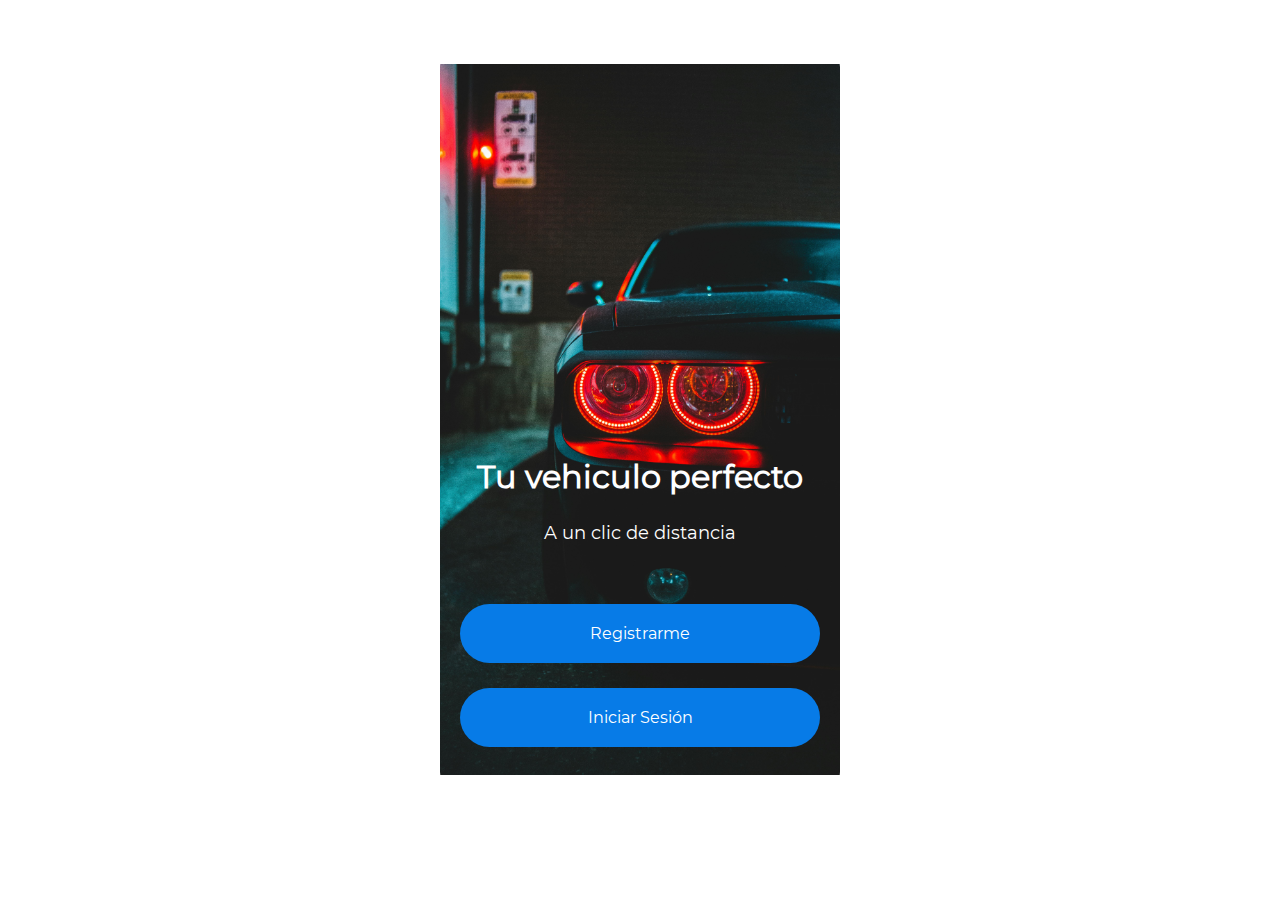
<file: index.html>
<!DOCTYPE html>
<html lang="en">

<head>
    <meta charset="UTF-8">
    <meta http-equiv="X-UA-Compatible" content="IE=edge">
    <meta name="viewport" content="width=device-width, initial-scale=1.0">
    <title>Home || Tu vehiculo perfecto</title>
    <link rel="stylesheet" href="Views/css/master.css">
</head>

<body>
    <main class="login" id="home">
        <h2>Tu vehiculo perfecto</h2>
        <p>A un clic de distancia</p>
        <a class="btn-home" href="Views/interfaces/register.html">Registrarme</a>
        <a class="btn-home" href="Views/interfaces/login.html">Iniciar Sesión</a>
    </main>
</body>

</html>
</file>
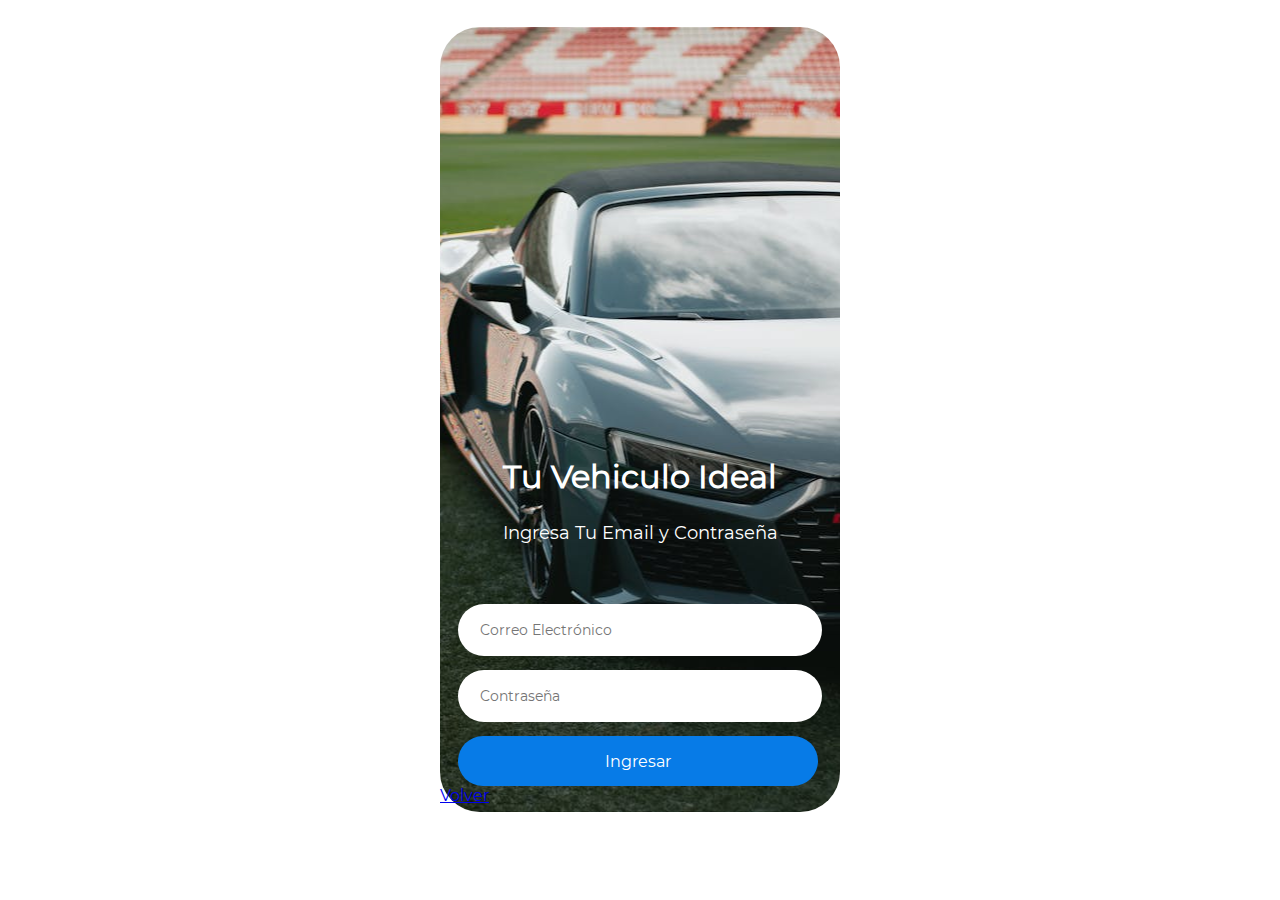
<file: Views/interfaces/login.html>
<!DOCTYPE html>
<html lang="en">
<head>
    <meta charset="UTF-8">
    <meta http-equiv="X-UA-Compatible" content="IE=edge">
    <meta name="viewport" content="width=device-width, initial-scale=1.0">
    <title>Login || Tu Vehiculo Ideal</title>
    <link rel="stylesheet" href="../css/master.css">
</head>
<body>
    <main class="login loginInmo" id="home">
        <h2>Tu Vehiculo Ideal</h2>
        <p>Ingresa Tu Email y Contraseña</p>
        <form action="../../Controllers/iniciarSesion.php" method="post">
            <input name="email" type="email" placeholder="Correo Electrónico" required>
            <input name="clave" type="password" placeholder="Contraseña" required>
            <button type="submit">Ingresar</button>

        </form>

        <a class="botonVolver" href="../../index.html" >Volver</a>
        
    </main>
</body>
</html>
</file>
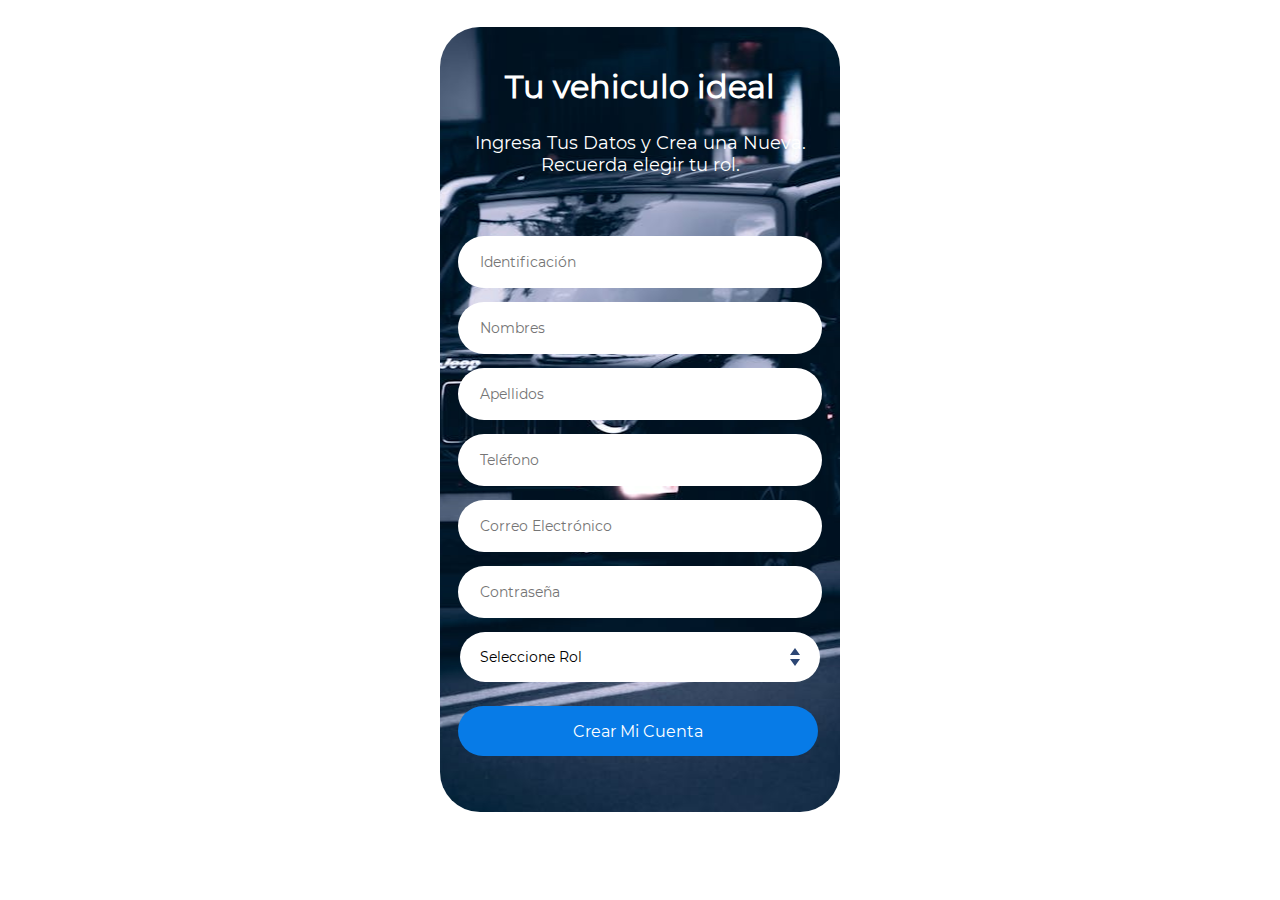
<file: Views/interfaces/register.html>
<!DOCTYPE html>
<html lang="en">

<head>
    <meta charset="UTF-8">
    <meta http-equiv="X-UA-Compatible" content="IE=edge">
    <meta name="viewport" content="width=device-width, initial-scale=1.0">
    <title>Registro || Tu vehiculo ideal</title>
    <link rel="stylesheet" href="../css/master.css">
</head>

<body>
    <main class="login register" id="home">
        <h2>Tu vehiculo ideal</h2>
        <p>Ingresa Tus Datos y Crea una Nueva. Recuerda elegir tu rol.</p>
        <form action="../../Controllers/registrarUserEx.php" method="post">
            <input name="identificacion" type="number" placeholder="Identificación" required>
            <input name="nombre" type="text" placeholder="Nombres" required>
            <input name="apellido" type="text" placeholder="Apellidos" required>
            <input name="telefono" type="number" placeholder="Teléfono" required>
            <input name="email" type="email" placeholder="Correo Electrónico" required>
            <input name="clave" type="password" placeholder="Contraseña" required>
            <div class="select">
                <select name="rol" required>
                    <option value="">Seleccione Rol</option>
                    <option value="1">Comprador</option>
                    <option value="2">Vendedor</option>
                </select>
            </div>
            <button type="submit">Crear Mi Cuenta</button>
        </form>
    </main>
</body>

</html>
</file>
<file: Views/css/master.css>
/* fonts */
@font-face {
    font-family: Montserrat-Bold;
    src: url(../fonts/Montserrat-Bold.ttf);
}

@font-face {
    font-family: Montserrat-Regular;
    src: url(../fonts/Montserrat-Regular.ttf);
}

@font-face {
    font-family: Montserrat-Medium;
    src: url(../fonts/Montserrat-Medium.ttf);
}

/* html */
html {
    font-size: 16px;
    font-family: Montserrat-Regular;
    font-weight: 400;
    -webkit-font-smoothing: antialiased;
}

/* + + + + + + + + + + + + + + + + + + + + + + + + + + + + + + + */
/* Login */
/* + + + + + + + + + + + + + + + + + + + + + + + + + + + + + + + */
/* main.login */


main.login {
    background: url(../imgs/file.png) no-repeat center;
    border-radius: 40px;
    height: 785px;
    margin: 20px auto;
    position: relative;
    width: 400px;
}

main.loginInmo {
    background: url(../imgs/login.jpg) no-repeat center;
}

main.register {
    background: url(../imgs/registrar.jpg) no-repeat center;
}

/* form */
main.login form {
    position: relative;
    bottom: 0;
}

main.login form input,
main.login form button {
    border-radius: 40px;
    border: none;
    font-family: Montserrat-Regular;
    font-weight: 400;
    height: 50px;
    position: relative;
    left: 18px;
    width: 360px;
}

main.login form input {
    background: #fff;
    font-size: 14px;
    opacity: 1;
    outline: none;
    text-indent: 20px;
    transition: opacity 0.2s ease-in;
    position: relative;
    margin-bottom: 14px;
}

#home.register h2 {
    padding-top: 40px;
}

/* main.login.register form input:n {
    top: -10px;
}
main.login.register form input:nth-child(1) {
    top: 10px;
}

main.login.register form input:nth-child(2) {
    top: 30px;
}

main.login.register form input:nth-child(3) {
    top: 60px;
} */

/* 
main.login.register form input:nth-child(4) {
    top: 120px;
} */

#home h2 {
    color: #fff;
    font-size: 32px;
    width: 100%;
    text-align: center;
    padding-top: 430px;
}

#home p {
    color: #fff;
    font-size: 18px;
    text-align: center;
    margin-bottom: 60px;
}

a.btn-home {
    text-align: center;
    text-decoration: none;
    display: block;
    padding: 20px;
    background: #077be7;
    border-radius: 30px;
    width: 80%;
    margin: 25px auto;
    color: #fff;
    transition: .4s;
}

a.btn-home.adicionar {
    position: absolute;
    left: 5%;
    top: 12%;
    border: 1px solid #ffd27f;
}


a.btn-home.inmuebles {
    position: absolute;
    left: 5%;
    top: 15%;
    border: 1px solid #ffd27f;
}

a.btn-home.solicitudes {
    position: absolute;
    left: 5%;
    top: 25%;
    border: 1px solid #ffd27f;
}



a.btn-home:hover {
    background: #FFD27F;

    /* color: #666; */
}

main.login form input:focus {
    opacity: 0.8;
}

/* main.login form input:first-of-type {
    top: -20px;
}
main.login form input:last-of-type {
    top: 40px;
} */
main.login form button,
main.add form button,
main.edit form button {
    color: #fff;
    background: #077be7;
    font-size: 16px;
    transition: transform 0.4s ease-in;
    transition: .4s;
}

main.login form button:hover,
main.add form button:hover,
main.edit form button:hover {
    cursor: pointer;
    transform: scale(1.02);
    background: #FFD27F;
    color: #666;
}

/* + + + + + + + + + + + + + + + + + + + + + + + + + + + + + + + */
/* Dashboard */
/* + + + + + + + + + + + + + + + + + + + + + + + + + + + + + + + */
/* main.dashboard */
main.dashboard,
main.add,
main.show,
main.edit {
    background: url(../imgs/bg.svg);
    border-radius: 40px;
    height: 785px;
    margin: 20px auto;
    position: relative;
    width: 400px;
}

/* header */
main.dashboard header,
main.add header,
main.show header,
main.edit header {
    position: relative;
}

main.dashboard header h2,
main.add header h2,
main.show header h2,
main.edit header h2 {
    color: #fff;
    font-family: Montserrat-Medium;
    font-weight: 500;
    font-size: 20px;
    position: absolute;
    left: 40%;
    transform: translate(-50%, 0);
    top: 42px;
}

main.dashboard header h2::before,
main.show header h2::before,
main.add header h2::before,main.edit header h2::before {
    content: "";
    position: absolute;
    bottom: -6px;
    left: 0;
    width: 70%;
    height: 2px;
    background: #FFD27F;
}

.contCards {
    width: 84%;
    position: absolute;
    padding: 20px;
    top: 120px;
    left: 5%;
    margin: 0 auto;
    max-height: 600px;
    overflow-y: scroll;
}

.card-inmueble {
    border: 4px solid #FFD27F;
    border-radius: 20px;
    background: #fff;
    margin-bottom: 30px;
    max-width: 310px;
    transition: .4s;
}

.card-inmueble:hover {
    border: 4px solid #077be7;
}

.card-inmueble img {
    max-width: 100%;
    border-radius: 20px 20px 0 0;
}

.card-inmueble .info-card {
    padding: 10px 14px 10px;
}

.card-inmueble .info-card h4 {
    color: #077be7;
    margin: 0;
    font-size: 14px;
    font-weight: 300;
}

.card-inmueble .info-card h2 {
    color: #2b2a2a;
    margin: 0;
    font-size: 26px;
    font-weight: 700;
}

.card-inmueble .info-card p {
    padding: 0px;
    margin: 6px 0;
}

.card-inmueble .info-card p.direccion {
    display: inline-block;
    width: 59%;
    margin-top: 10px;
    color: #077be7;
    font-weight: 600;
}

.card-inmueble .info-card a {
    display: inline-block;
    width: 24%;

    text-decoration: none;
    background: #FFD27F;
    padding: 8px 20px;
    border-radius: 20px;
    color: #666666;
    transition: .4s;
}

.card-inmueble .info-card a:hover {
    background: #077be7;
    color: #fff;
}

main.dashboard header a.close:link,
main.dashboard header a.close:visited,
main.add header a.close:link,
main.add header a.close:visited,
main.show header a.close:link,
main.show header a.close:visited,
main.edit header a.close:link,
main.edit header a.close:visited {
    background: url(../imgs/btn-close.svg) no-repeat center;
    height: 34px;
    left: 353px;
    position: absolute;
    top: 52px;
    transition: transform 0.2s ease-in;
    width: 34px;
    border: 3px solid #FFD27F;
    border-radius: 50%;
}

main.dashboard header a.close:hover,
main.add header a.close:hover,
main.show header a.close:hover,
main.edit header a.close:hover {
    transform: scale(1.1);
}

/* a.add */
main.dashboard a.add:link,
main.dashboard a.add:visited {
    background: url(../imgs/btn-add.svg) no-repeat center;
    height: 50px;
    left: 27px;
    position: absolute;
    top: 131px;
    transition: transform 0.2s ease-in;
    width: 360px;
}

main.dashboard a.add:hover {
    transform: scale(1.02);
}

/* table */
main.dashboard table {
    display: block;
    border-collapse: separate;
    border-spacing: 10px;
    height: 568px;
    overflow-y: scroll;
    position: absolute;
    top: 200px;
    left: 10px;
}

main.dashboard.solicitudes table {
    display: block;
    border-collapse: separate;
    border-spacing: 10px;
    height: 568px;
    overflow-y: scroll;
    position: absolute;
    top: 140px;
    left: 10px;
}

main.dashboard table tr {
    transition: background 0.2s ease-in;
}

main.dashboard table tr:hover {
    background: #fffd !important;
}

main.dashboard table tr:nth-child(even) {
    background: #fff;
    border: 1px solid #077be7;
}

main.dashboard table tr:nth-child(odd) {
    background: #fff;
}

main.dashboard table tr td {
    border-radius: 20px;
    height: 100px;
    position: relative;
    width: 360px;
    border: 1px solid #FFD27F;
}

main.dashboard table tr td figure {
    margin: 0px;
    position: absolute;
    top: 14px;
    left: 10px;
    padding-top: 10px;
}

main.dashboard table tr td figure img {
    width: 80px;
    /* padding-top: 10px; */
    border-radius: 8px;
}

main.dashboard table tr td div.info {
    position: absolute;
    top: 24px;
    left: 100px;
}

main.dashboard table tr td div.info h3,
main.dashboard table tr td div.info h4 {
    color: #2c4674;
    font-weight: 400;
    font-size: 16px;
    margin: 0px;
}

main.dashboard table tr td div.info p {
    font-size: 12px;
    margin: 2px 0 0 0;
}

main.dashboard table tr td div.info h4 {
    color: #2c4674;
    font-size: 14px;
}

main.dashboard table tr td div.controls {
    position: absolute;
    top: 32px;
    right: 10px;
}

main.dashboard table tr td div.controls a:link,
main.dashboard table tr td div.controls a:visited {
    display: inline-block;
    height: 34px;
    transition: transform 0.2s ease-in;
    width: 34px;
}

main.dashboard table tr td div.controls a:hover {
    transform: scale(1.1);
}

main.dashboard table tr td div.controls a.show {
    background: url(../imgs/btn-show.svg) no-repeat center;
}

main.dashboard table tr td div.controls a.edit {
    background: url(../imgs/btn-edit.svg) no-repeat center;
}

main.dashboard table tr td div.controls a.delete {
    background: url(../imgs/btn-delete.svg) no-repeat center;
}

/* + + + + + + + + + + + + + + + + + + + + + + + + + + + + + + + */
/* Add */
/* + + + + + + + + + + + + + + + + + + + + + + + + + + + + + + + */
main.add header a.back:link,
main.add header a.back:visited,
main.show header a.back:link,
main.show header a.back:visited,
main.edit header a.back:link,
main.edit header a.back:visited,
main.dashboard header a.back:link,
main.dashboard header a.back:visited {
    background: url(../imgs/btn-back.svg) no-repeat center;
    height: 34px;
    left: 10px;
    position: absolute;
    top: 52px;
    transition: transform 0.2s ease-in;
    width: 34px;
}

main.add header a.back:hover,
main.show header a.back:hover,
main.edit header a.back:hover,
main.dashboard header a.back:hover {
    cursor: pointer;
    transform: translateX(-4px);
}

main.add figure.photo-preview,
main.show figure.photo-preview,
main.edit figure.photo-preview {
    position: relative;
}

main.add figure.photo-preview img,
main.show figure.photo-preview img,
main.edit figure.photo-preview img {
    position: absolute;
    top: 124px;
    height: 200px;
    left: 50%;
    transform: translate(-50%, 0);
}

main.add form,
main.edit form {
    position: absolute;
    left: 20px;
    top: 150px;
}

main.add form {
    position: absolute;
    left: 20px;
    top: 150px;
}


div.select {

    border-radius: 40px;
    border: none;
    font-family: Montserrat-Regular;
    font-weight: 400;
    height: 50px;
    width: 360px;
    margin: 0 auto;

}

form select {
    border: none;
    background: transparent url(../imgs/arrows.svg) no-repeat 310px center;
    height: 50px;
    font-size: 14px;
    font-family: Montserrat-Regular;
    outline: none;
    width: 340px;
    -webkit-appearance: none;
}

div.select {
    background: #fff;
    font-size: 14px;
    outline: none;
    margin-bottom: 24px;
    text-indent: 20px;
    transition: opacity 0.2s ease-in;
}

main.add form input,
main.add form div.select,
main.add form button,
main.edit form input,
main.edit form div.select,
main.edit form button {
    border-radius: 40px;
    border: none;
    font-family: Montserrat-Regular;
    font-weight: 400;
    height: 50px;
    width: 360px;
    margin: 0;
}

main.add form input,
main.add form div.select,
main.edit form input,
main.edit form div.select {
    background: #fff;
    font-size: 14px;
    opacity: 0.5;
    outline: none;
    margin-bottom: 24px;
    text-indent: 20px;
    transition: opacity 0.2s ease-in;
}



main.add form input.upload,
main.edit form input.upload{
    background: #fff;
    font-size: 14px;
    opacity: 0.5;
    outline: none;
    margin-bottom: 24px;
    text-indent: 20px;
    transition: opacity 0.2s ease-in;
    height: 37px;
    padding-top: 15px;
}



main.add form select,
main.edit form select {
    border: none;
    background: transparent url(../imgs/arrows.svg) no-repeat 310px center;
    height: 50px;
    font-size: 14px;
    font-family: Montserrat-Regular;
    outline: none;
    width: 340px;
    -webkit-appearance: none;
}

main.add form input:focus,
main.add form div.select:hover,
main.edit form input:focus,
main.edit form div.select:hover {
    opacity: 0.8;
}

main.add form button.upload,
main.edit form button.upload {
    background: #fff url(../imgs/icon-camera.svg) no-repeat 320px center;
    font-size: 14px;
    opacity: 0.5;
    outline: none;
    margin-bottom: 24px;
    text-indent: 20px;
    text-align: left;
    transition: opacity 0.2s ease-in;
}

main.add form button.upload:hover {
    opacity: 0.8;
}

main.add form button.save {
    background: url(../imgs/btn-save.svg) no-repeat center;
    font-size: 16px;
    transition: transform 0.2s ease-in;
    text-indent: -9999px;
}

main.edit form button.update {
    background: url(../imgs/btn-update.svg) no-repeat center;
    font-size: 16px;
    transition: transform 0.2s ease-in;
    text-indent: -9999px;
}

main.add form button:hover,
main.edit form button:hover {
    cursor: pointer;
    transform: scale(1.02);
}

/* + + + + + + + + + + + + + + + + + + + + + + + + + + + + + + + */
/* Show */
/* + + + + + + + + + + + + + + + + + + + + + + + + + + + + + + + */
main.show div.cont-details {
    position: relative;
    overflow-y: scroll;
    height: 372px;
    top: 380px;
}

main.show div.cont-details div {
    position: absolute;
    top: 15px;
    left: 20px;
}

main.show div article {
    height: 50px;
    position: relative;
    margin-bottom: 20px;
    width: 360px;
}

main.show div article.info-name {
    background: url(../imgs/tipo-show.png) no-repeat center;
}

main.show div article.info-category {
    background: url(../imgs/categoria-show.png) no-repeat center;
}

main.show div article.info-race {
    background: url(../imgs/info-race.svg) no-repeat center;
}

main.show div article.info-precio {
    background: url(../imgs/precio-show.png) no-repeat center;
}

main.show div article.info-direccion {
    background: url(../imgs/direccion-show.png) no-repeat center;
}

main.show div article.info-tamano {
    background: url(../imgs/tamano-show.png) no-repeat center;
}

main.show div article.info-telefono {
    background: url(../imgs/telefono-show.png) no-repeat center;
}

main.show div article.info-usuario {
    background: url(../imgs/usuario-show.png) no-repeat center;
}

main.show div article.info-correo {
    background: url(../imgs/correo-show.png) no-repeat center;
}
main.show div article.info-fecha {
    background: url(../imgs/fecha-show.png) no-repeat center;
}

main.show div article p {
    position: absolute;
    top: 2px;
    font-size: 14px;
    left: 140px;
}
</file>
